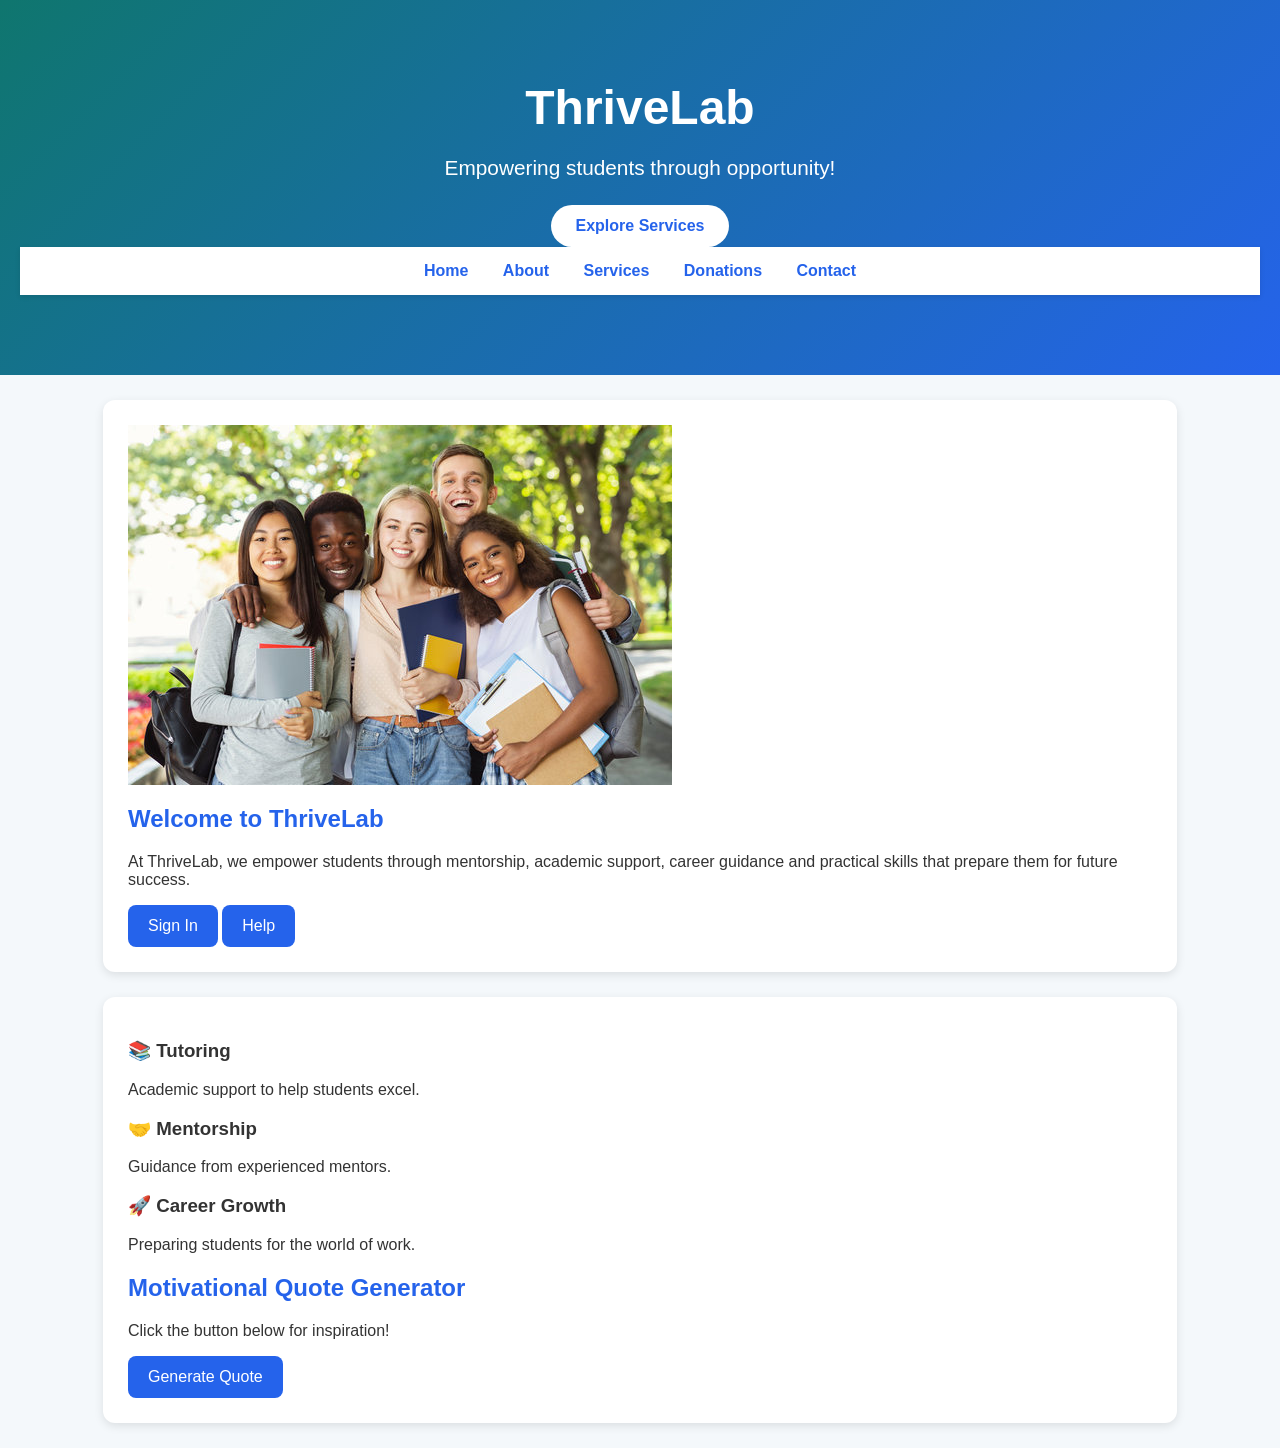
<file: index.html>
<DOCTYPE html>
    <html>
        <head>
           <title>Home-ThriveLab</title>
            <link rel="stylesheet" href="style.css">
        
        </head>
        <body>

            <header>
                <h1>ThriveLab</h1>
                <p>Empowering students through opportunity!</p>

                <a href="#services" class="btn">Explore Services</a>
               
            <nav>
                <a href="index.html">Home</a>
                <a href="about.html">About</a>
                <a href="services.html">Services</a>
                <a href="donation.html">Donations</a>
                <a href="contact.html">Contact</a>
            </nav>
            </header>
           <section class="hero">
    <img src="students.jpg" alt="Students learning together">

    <div class="hero-text">
        <h2>Welcome to ThriveLab</h2>

        <p>
            At ThriveLab, we empower students through mentorship,
            academic support, career guidance and practical skills
            that prepare them for future success.
        </p>

        <button onclick="signIn()">Sign In</button>
        <button onclick="showHelp()">Help</button>
    </div>
    
</section>


<section class="features">

    <div class="card">
        <h3>📚 Tutoring</h3>
        <p>Academic support to help students excel.</p>
    </div>

    <div class="card">
        <h3>🤝 Mentorship</h3>
        <p>Guidance from experienced mentors.</p>
    </div>

    <div class="card">
        <h3>🚀 Career Growth</h3>
        <p>Preparing students for the world of work.</p>
    </div>

    <h2>Motivational Quote Generator</h2>

    <p id="quoteDisplay">
        Click the button below for inspiration!
    </p>

    <button onclick="generateQuote()">
        Generate Quote
    </button>

    <script src="script.js"></script>
</section>
             </html>
</file>
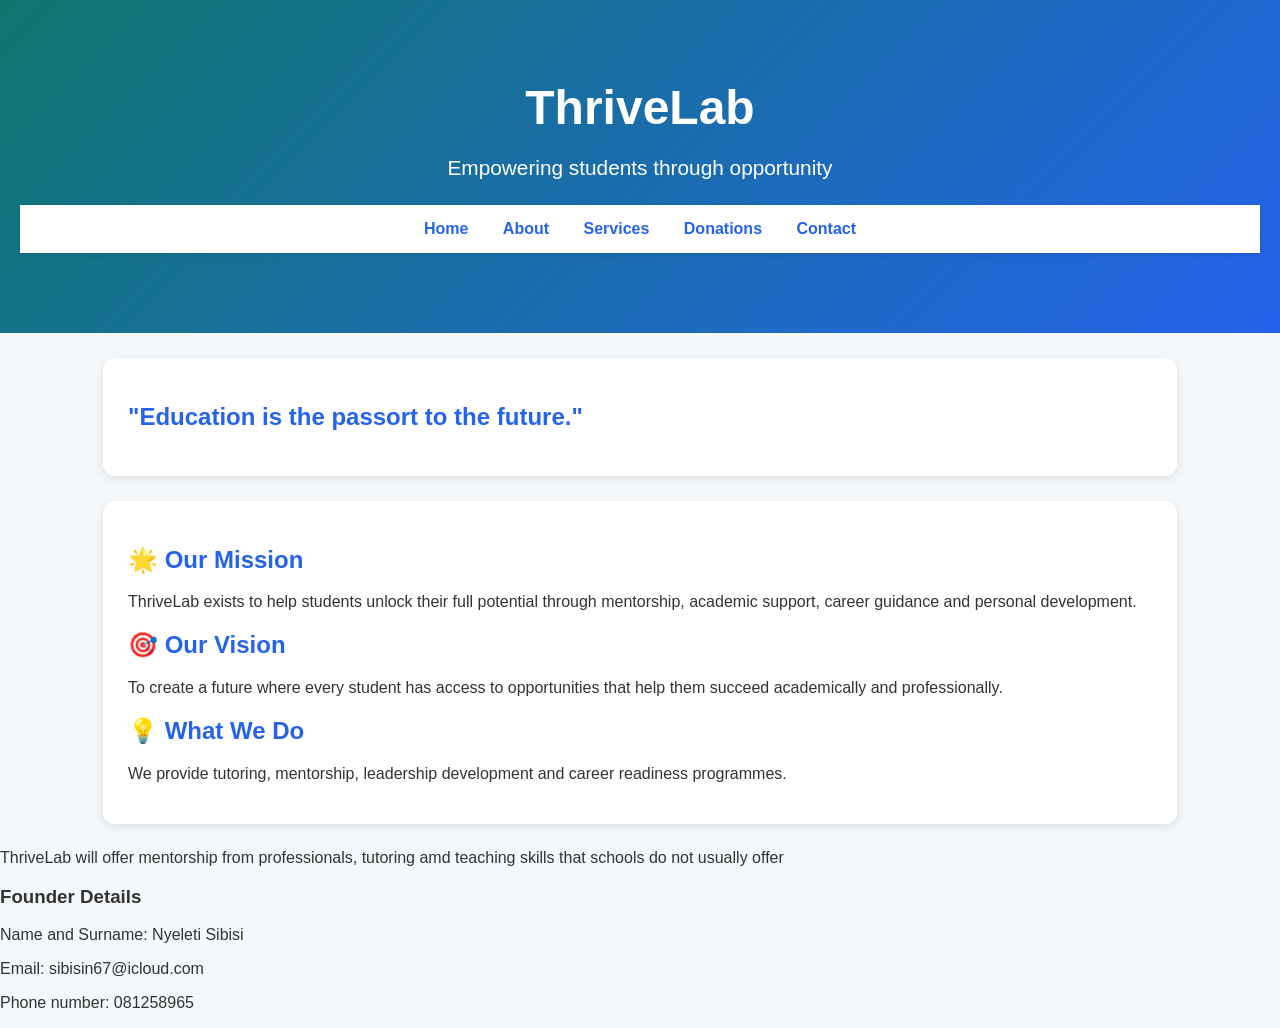
<file: about.html>
<!DOCTYPE html>
<html>
    <head>
    <title>About Us-ThriveLab</title>
    <link rel="stylesheet" href="style.css">
    </head>

    <body>
        <header>
           
    <h1>ThriveLab</h1>
    <p>Empowering students through opportunity</p>

    <nav>
                <a href="index.html">Home</a>
                <a href="about.html">About</a>
                <a href="services.html">Services</a>
                <a href="donation.html">Donations</a>
                <a href="contact.html">Contact</a>
            </nav>
</header>

<section class="quote">
    <h2>"Education is the passort to the future."</h2>
</section>

<section class="about-container">

    <div class="about-box">
        <h2>🌟 Our Mission</h2>
        <p>
            ThriveLab exists to help students unlock their full
            potential through mentorship, academic support,
            career guidance and personal development.
        </p>
    </div>

    <div class="about-box">
        <h2>🎯 Our Vision</h2>
        <p>
            To create a future where every student has access
            to opportunities that help them succeed academically
            and professionally.
        </p>
    </div>

    <div class="about-box">
        <h2>💡 What We Do</h2>
        <p>
            We provide tutoring, mentorship, leadership
            development and career readiness programmes.
        </p>
    </div>

</section>

        </header>
    </body>

    <p>ThriveLab will offer mentorship from professionals, tutoring amd teaching skills that schools do not usually offer</p>

    <h3>Founder Details</h3>
    <p>Name and Surname: Nyeleti Sibisi
        <p>Email: sibisin67@icloud.com</p>
        <p>Phone number: 081258965</p>
    </section>
</html>
</file>
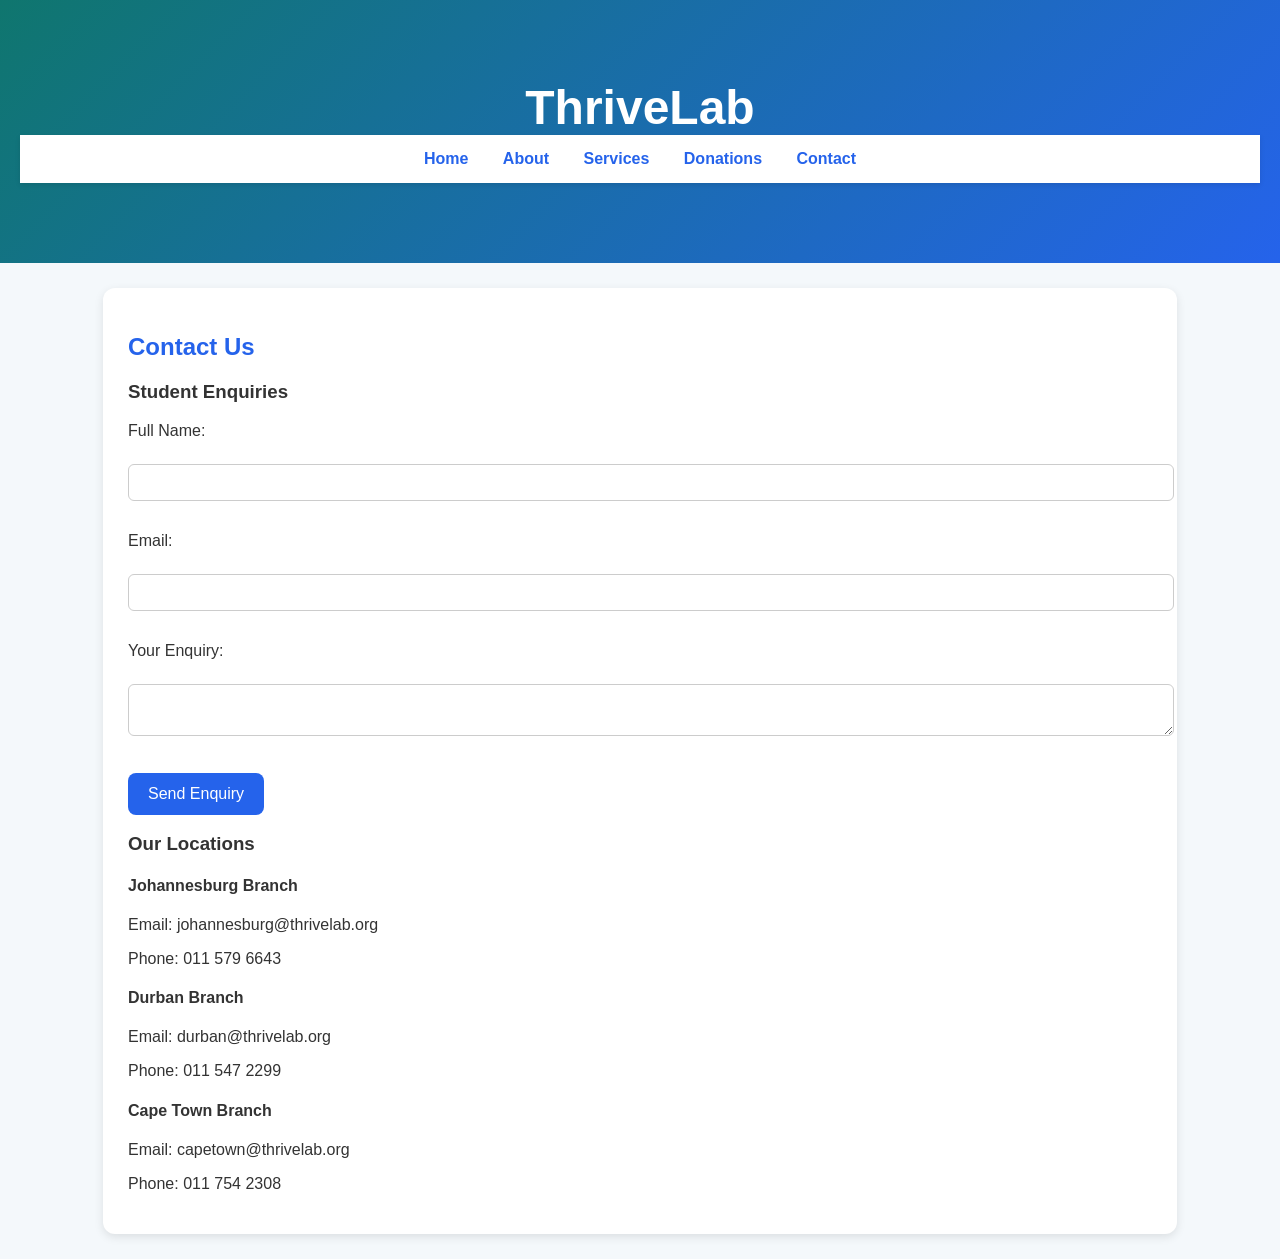
<file: contact.html>
<!DOCTYPE html>
<html>
    <head>
        <title>Donations-ThriveLab</title>
        <link rel="stylesheet" href="style.css">
    </head>

    <body>
    <header>
        <h1>ThriveLab</h1>
        <nav>
            <a href="index.html">Home</a>
            <a href="about.html">About</a>
            <a href="services.html">Services</a>
            <a href="donation.html">Donations</a>
            <a href="contact.html">Contact</a>
        </nav>
    </header>

    <section>
        <h2>Contact Us</h2>

        <h3>Student Enquiries</h3>
        <form>
            <p>Full Name:</p>
            <input type="text" required>

            <p>Email:</p>
            <input type="email" required>

            <p>Your Enquiry:</p>
            <textarea required></textarea>

            <br><br>
            <button type="submit">Send Enquiry</button>
        </form>

        <h3>Our Locations</h3>

        <h4>Johannesburg Branch</h4>
        <p>Email: johannesburg@thrivelab.org</p>
        <p>Phone: 011 579 6643</p>

        <h4>Durban Branch</h4>
        <p>Email: durban@thrivelab.org</p>
        <p>Phone: 011 547 2299</p>

        <h4>Cape Town Branch</h4>
        <p>Email: capetown@thrivelab.org</p>
        <p>Phone: 011 754 2308</p>
    </section>
</html>
</file>
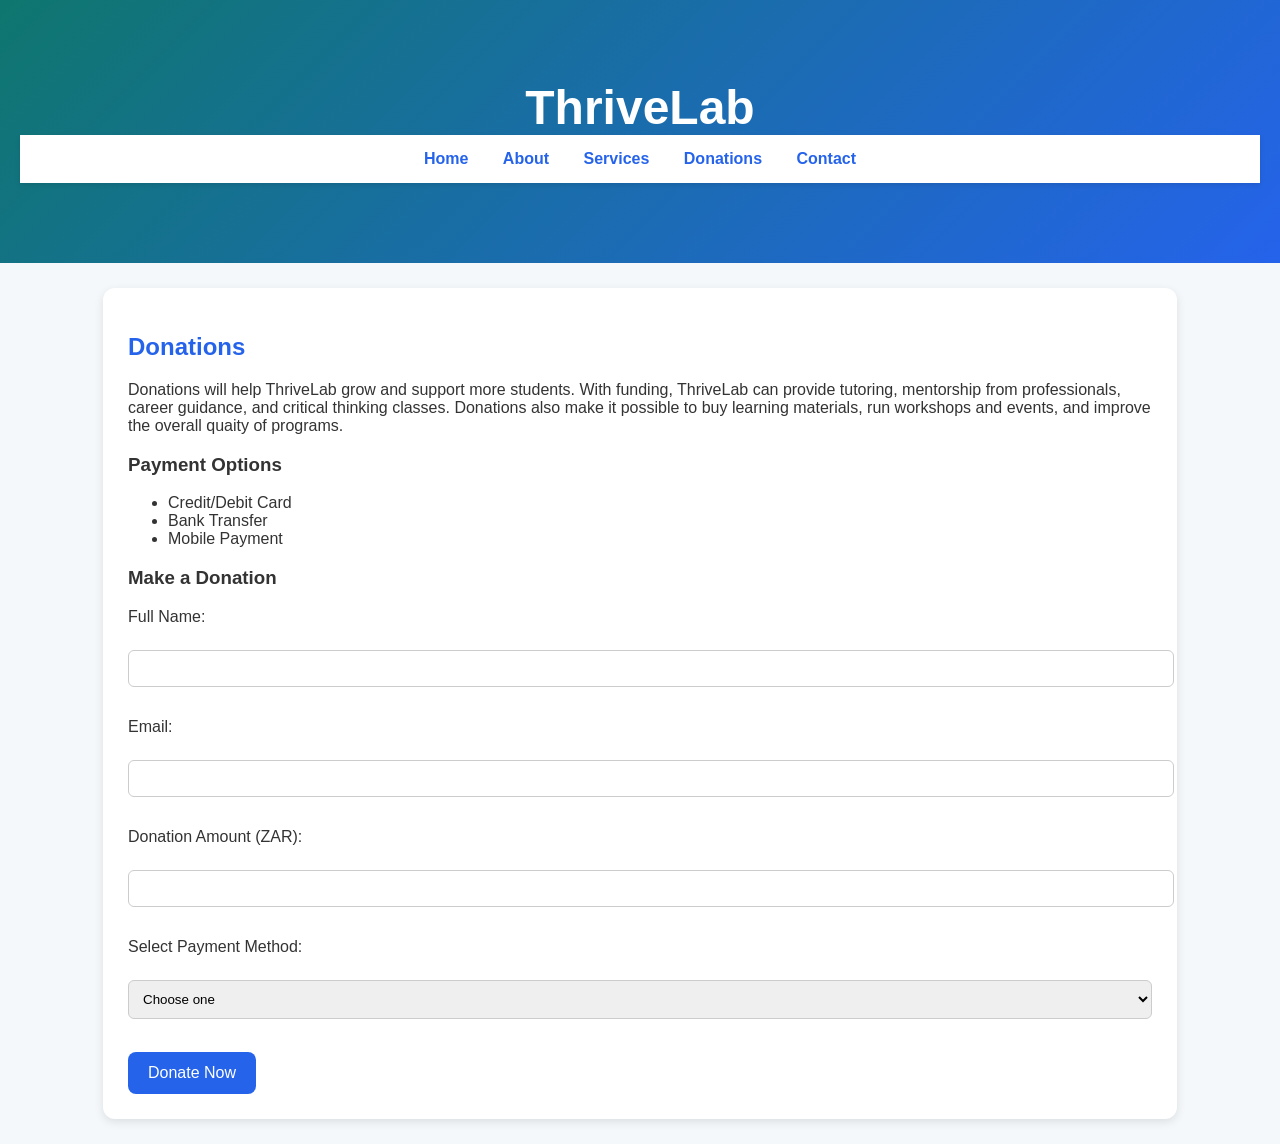
<file: donation.html>
<!DOCTYPE html>
 <html>
    <head>
        <title>Donations-ThriveLab</title>
        <link rel="stylesheet" href="style.css">
    </head>

    <body>
    <header>
        <h1>ThriveLab</h1>
        <nav>
            <a href="index.html">Home</a>
            <a href="about.html">About</a>
            <a href="services.html">Services</a>
            <a href="donation.html">Donations</a>
            <a href="contact.html">Contact</a>
        </nav>
    </header>
</body>

<section>
<h2>Donations</h2>
<p>Donations will help ThriveLab grow and support more students. With funding, ThriveLab can provide tutoring, mentorship from professionals, career guidance, and critical thinking classes. Donations also make it possible to buy learning materials, run workshops and events, and improve the overall quaity of programs.</p>

<h3>Payment Options</h3>
<ul>
    <li>Credit/Debit Card</li>
    <li>Bank Transfer</li>
    <li>Mobile Payment</li>
</ul>

<h3>Make a Donation</h3>

<form onsubmit="submitDonation(event)">
    <p>Full Name:</p>
    <input type="text" required>

    <p>Email:</p>
    <input type="email" required>

    <p>Donation Amount (ZAR):</p>
    <input type="number" required>

    <p>Select Payment Method:</p>
    <select required>
        <option value="">Choose one</option>
        <option>Credit/Debit Card</option>
        <option>Bank Transfer</option>
        <option>Mobile Payment</option>
    </select>

    <br><br>
    <button type="submit">Donate Now</button>
</form>
</section>

<script src="script.js"></script>
</body>
 </html>
</file>
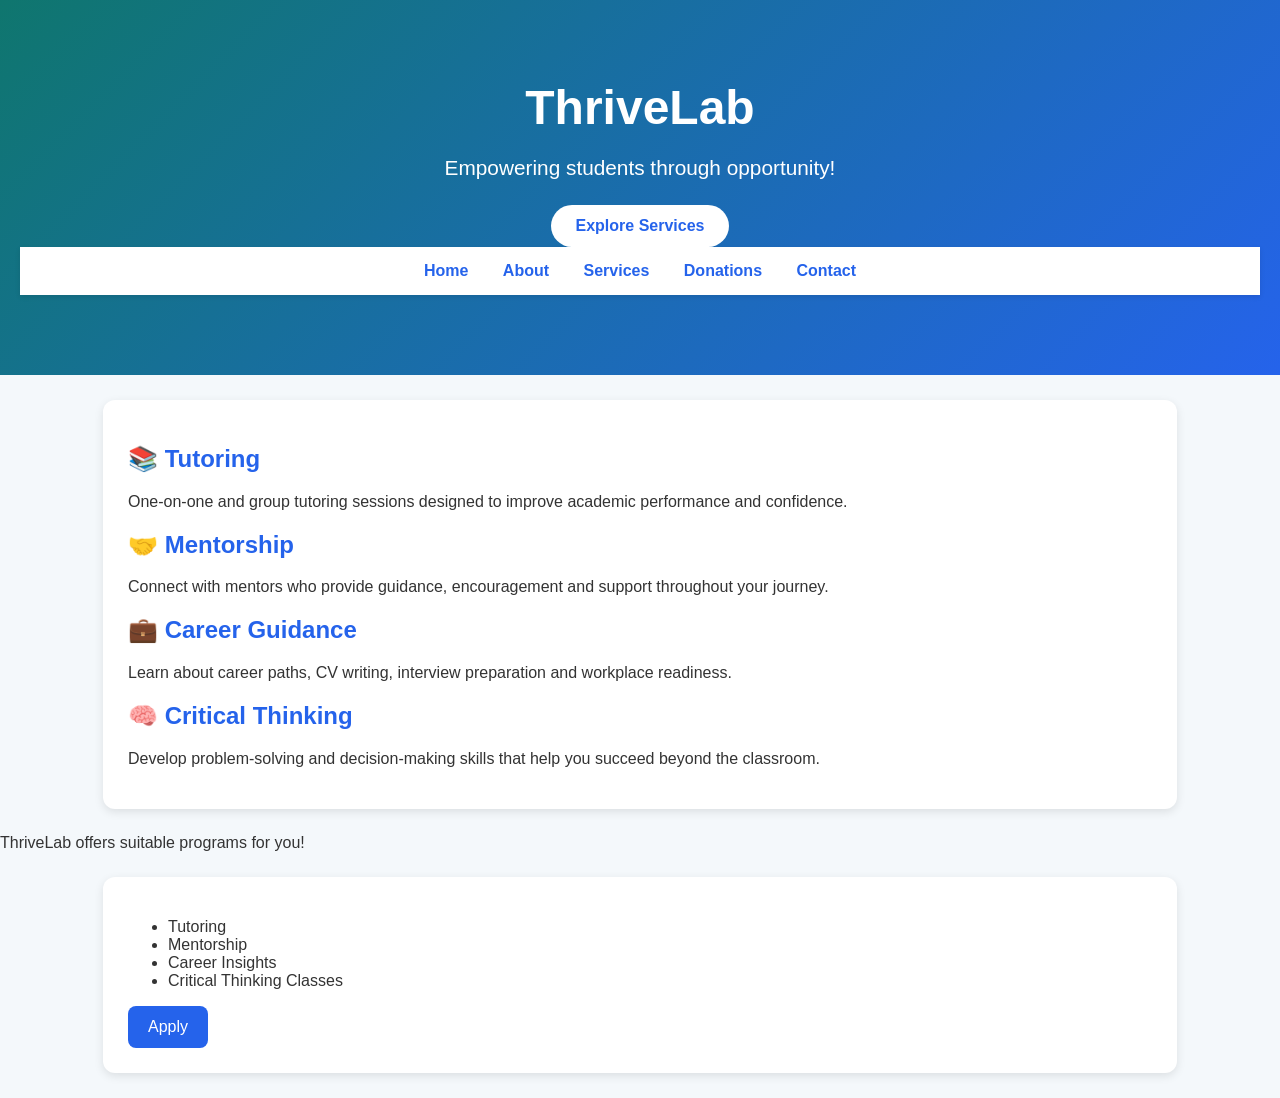
<file: services.html>
<!DOCTYPE html>
<html>
    <head>
    <title>Services-ThriveLab</title>
    <link rel="stylesheet" href="style.css">
</head>

<body>
    <header>
        <h1>ThriveLab</h1>
        <p>Empowering students through opportunity!</p>
        <a href="#services" class="btn">Explore Services</a>
        <nav>
            <a href="index.html">Home</a>
            <a href="about.html">About</a>
            <a href="services.html">Services</a>
            <a href="donation.html">Donations</a>
            <a href="contact.html">Contact</a>
        </nav>
    </header>

    <section class="services-container">

    <div class="service-card">
        <h2>📚 Tutoring</h2>
        <p>
            One-on-one and group tutoring sessions designed to
            improve academic performance and confidence.
        </p>
    </div>

    <div class="service-card">
        <h2>🤝 Mentorship</h2>
        <p>
            Connect with mentors who provide guidance,
            encouragement and support throughout your journey.
        </p>
    </div>

    <div class="service-card">
        <h2>💼 Career Guidance</h2>
        <p>
            Learn about career paths, CV writing,
            interview preparation and workplace readiness.
        </p>
    </div>

    <div class="service-card">
        <h2>🧠 Critical Thinking</h2>
        <p>
            Develop problem-solving and decision-making skills
            that help you succeed beyond the classroom.
        </p>
    </div>

</section>

</body>
<p>ThriveLab offers suitable programs for you!</p>
<section>
<ul>
    <li>Tutoring</li>
    <li>Mentorship</li>
    <li>Career Insights</li>
    <li>Critical Thinking Classes</li>
</ul>

<button onclick="document.getElementById('applicationForm').style.display='block'">Apply</button>

<div id="applicationForm" style="display: none;">
    <h3>Application Form</h3>

    <form onsubmit="submitApplication(event)">
        <p>Full Name:</p>
        <input type="text" required>

        <p>Email:</p>
        <input type="email" required>

        <p>Which service are you applying for?</p>
        <select required>
            <option value="">Select one</option>
            <option>Tutoring</option>
            <option>Mentorship</option>
            <option>Career Insights</option>
            <option>Critical Thinking Classes</option>
        </select>

        <br><br>
        <button type="submit">Submit Application</button>
    </form>
</div>
</section>

<script src="script.js"></script>
</body>
</html>
</file>
<file: style.css>
/* General Page Styling */
body {
    font-family: Arial, sans-serif;
    margin: 0;
    padding: 0;
    background-color: #f4f8fb;
    color: #333;
}

/* Header */
header {
    background: linear-gradient(135deg, #0f766e, #2563eb);
    color: white;
    text-align: center;
    padding: 80px 20px;
}

header h1 {
    font-size: 4rem;
    margin-bottom: 10px;
    margin: 0;
    font-size: 3rem;
}

header p {
    font-size: 1.3rem;
    margin-bottom: 25px;
}

.btn {
display: inline-block;
background: white;
color: #2563eb;
padding: 12px 25px;
border-radius: 30px;
text-decoration: none;
font-weight: bold;
}

.btn:hover {
    background: #f4f8fb;
}

/* Navigation */
nav {
    background-color: white;
    text-align: center;
    padding: 15px;
    box-shadow: 0 2px 5px rgba(0,0,0,0.1);
}

nav a {
    text-decoration: none;
    color: #2563eb;
    font-weight: bold;
    margin: 0 15px;
    transition: 0.3s;
}

nav a:hover {
    color: #0f766e;
}

/* Sections */
section {
    background-color: white;
    margin: 25px auto;
    padding: 25px;
    width: 80%;
    border-radius: 12px;
    box-shadow: 0 3px 10px rgba(0,0,0,0.1);
}

section h2 {
    color: #2563eb;
}

/* Buttons */
button,
input[type="submit"] {
    background-color: #2563eb;
    color: white;
    border: none;
    padding: 12px 20px;
    border-radius: 8px;
    cursor: pointer;
    font-size: 1rem;
}

button:hover,
input[type="submit"]:hover {
    background-color: #0f766e;
}

/* Forms */
input,
textarea,
select {
    width: 100%;
    padding: 10px;
    margin-top: 8px;
    margin-bottom: 15px;
    border: 1px solid #ccc;
    border-radius: 6px;
}

/* Footer */
footer {
    background-color: #1e293b;
    color: white;
    text-align: center;
    padding: 15px;
    margin-top: 30px;
}
</file>
